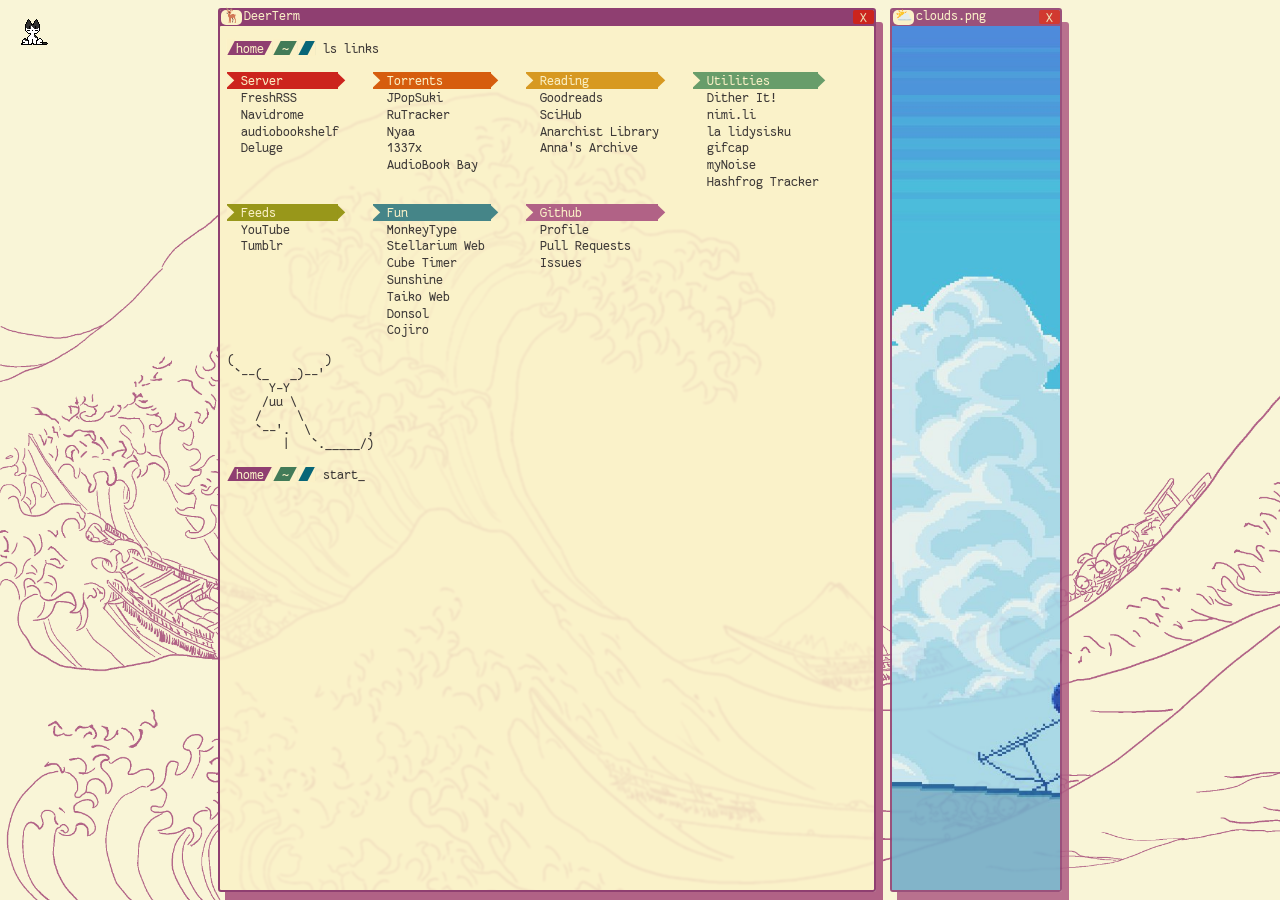
<file: index.html>
<html>
	<head>
		<!-- Meta -->
			<title>lena@home</title>
			<meta name="viewport" content="width=device-width, initial-scale=1.0">
			<meta name="theme-color" media="(prefers-color-scheme:light)" content="#ebdbb2">
			<meta name="theme-color" media="(prefers-color-scheme:dark)" content="#282828">
		<!-- Favicon -->
			<link rel="apple-touch-icon" sizes="180x180" href="img/favicon/apple-touch-icon.png">
			<link rel="icon" type="image/png" sizes="32x32" href="img/favicon/favicon-32x32.png">
			<link rel="icon" type="image/png" sizes="16x16" href="img/favicon/favicon-16x16.png">
			<link rel="manifest" href="/site.webmanifest">
		<!-- CSS -->
			<link rel="stylesheet" type="text/css" href="css/style.css">
	</head>

	<body>
		<!-- Terminal -->
		<main>
			<div class="titlebar" aria-hidden="true">
				<span class="icon">🦌</span>
				<span class="title">DeerTerm</span>
				<span class="close">X</span>
			</div>
			<p aria-hidden="true"><span class="host">home</span><span class="folder">~</span><span class="slash"></span> ls links</p>
			<nav>
				<ul>
					<li><a href="http://192.168.1.104:80">Server</a></li>
						<li><a href="http://deercraft.mooo.com:2000">FreshRSS</a></li>
						<li><a href="http://deercraft.mooo.com:4533">Navidrome</a></li>
						<li><a href="http://deercraft.mooo.com:13378">audiobookshelf</a></li>
						<li><a href="http://192.168.1.104:8112">Deluge</a></li>
				</ul>

				<ul>
					<li>Torrents</li>
						<li><a href="https://jpopsuki.eu">JPopSuki</a></li>
						<li><a href="https://rutracker.org">RuTracker</a></li>
						<li><a href="https://nyaa.si">Nyaa</a></li>
						<li><a href="https://1337x.to">1337x</a></li>
						<li><a href="https://audiobookbay.is">AudioBook Bay</a></li>
				</ul>

				<ul>
					<li>Reading</li>
						<li><a href="https://goodreads.com">Goodreads</a></li>
						<li><a href="https://whereisscihub.now.sh">SciHub</a></li>
						<li><a href="https://theanarchistlibrary.org">Anarchist Library</a></li>
						<li><a href="https://annas-archive.org">Anna's Archive</a></li>
				</ul>

				<ul>
					<li>Utilities</li>
						<li><a href="https://ditherit.com/">Dither It!</a></li>
						<li><a href="https://nimi.li/">nimi.li</a></li>
						<li><a href="https://sisku.org">la lidysisku</a></li>
						<li><a href="https://gifcap.dev/">gifcap</a></li>
						<li><a href="https://mynoise.net/">myNoise</a></li>
						<li><a href="https://hashfrog-tracker.com/">Hashfrog Tracker</a></li>
				</ul>

				<ul>
					<li>Feeds</li>
						<li><a href="https://youtube.com">YouTube</a></li>
						<li><a href="https://tumblr.com">Tumblr</a></li>
				</ul>

				<ul>
					<li>Fun</li>
						<li><a href="https://monkeytype.com">MonkeyType</a></li>
						<li><a href="https://stellarium-web.org/">Stellarium Web</a></li>
						<li><a href="https://ruwix.com/online-rubiks-stopwatch-timer/">Cube Timer</a></li>
						<li><a href="https://localhost:47990">Sunshine</a></li>
						<li><a href="https://ouo.269seahorse.me/">Taiko Web</a></li>
						<li><a href="https://donsol.tdjs.tech/">Donsol</a></li>
						<li><a href="https://www.cojiro.app/">Cojiro</a></li>
				</ul>

				<ul>
					<li><a href="https://github.com">Github</a></li>
						<li><a href="https://github.com/MarshDeer">Profile</a></li>
						<li><a href="https://github.com/pulls">Pull Requests</a></li>
						<li><a href="https://github.com/issues?q=is%3Aopen+is%3Aissue+user%3AMarshDeer+archived%3Afalse+">Issues</a></li>
				</ul>
			</nav>

			<pre aria-hidden="true">
(             )
 `--(_   _)--'
      Y-Y
     /uu \
    /     \
    `--'.  \        ,
        |   `._____/)</pre>
			<p aria-hidden="true"><span class="host">home</span><span class="folder">~</span><span class="slash"></span> start_</p>
		</main>

		<aside aria-hidden="true">
			<div class="titlebar" aria-hidden="true">
				<span class="icon">⛅</span>
				<span class="title">clouds.png</span>
				<span class="close">X</span>
			</div>
			<a onclick="themetoggle()">
				<picture>
					<source srcset="img/horizontal.png" media="(max-width: 730px)">
					<source srcset="img/vertical.jpg">
					<img src="img/vertical.jpg">
				</picture>
			</a>
		</aside>
	</body>
	<script src="js/oneko.js"></script>
	<script src="js/theme.js"></script>
</html>
</file>
<file: css/style.css>
/* Themes */
	/* Avoid eldritch horror animations */
        *|*:not(#oneko) {
                transition:			0.2s;
        }

        :root, :root.dark {--bg0h:#1d2021;--bg0t:rgba(40,40,40,.95);--bg0:#282828;--bg0s:#32302f;--bg1:#3c3836;--bg2:#504945;--bg3:#665c54;--bg4:#7c6f64;--gray:#928374;--fg0:#fbf1c7;--fg1:#ebdbb2;--fg2:#d5c4a1;--fg3:#bdae93;--fg4:#a89984;--red:#fb4934;--green:#b8bb26;--yellow:#fabd2f;--blue:#83a598;--purple:#d3869b;--aqua:#8ec07c;--orange:#fe8019;--dred:#cc241d;--dgreen:#98971a;--dyellow:#d79921;--dblue:#458588;--dpurple:#b16286;--daqua:#689d6a;--dorange:#d65d0e;--neko:url(img/cleo.gif);--background:url(../img/bgdark.png);}

        :root.light {--bg0h:#f9f5d7;--bg0t:rgba(251,241,199,.85);--bg0:#fbf1c7;--bg0s:#f2e5bc;--bg1:#ebdbb2;--bg2:#d5c4a1;--bg3:#bdae93;--bg4:#a89984;--gray:#928374;--fg0:#282828;--fg1:#3c3836;--fg2:#504945;--fg3:#665c54;--fg4:#7c6f64;--red:#9d0006;--green:#79740e;--yellow:#b57614;--blue:#076678;--purple:#8f3f71;--aqua:#427b58;--orange:#af3a03;--dred:#cc241d;--dgreen:#98971a;--dyellow:#d79921;--dblue:#458588;--dpurple:#b16286;--daqua:#689d6a;--dorange:#d65d0e;--neko:url(img/cleo.gif);--background:url(../img/bglight.png);}

/* Font */
        @font-face {
                font-family:			fantasque;
                src:				url(../font/fantasque.ttf);
        }

/* Desktop view */
        html {
                align-items:			center;
                font:				14px fantasque, monospace;
                line-height:			1.2;
                display:			flex;
                height:				100%;
		overflow-y:			hidden !important; /* why the hell is this necessary? */
                justify-content:		center;
        }

        body {
                background-color:		var(--bgcolor);
                background-size:		cover;
		background-image:		var(--background);
		display:			grid;
		grid-template-columns:		auto auto;
		column-gap:			2ch;
        }

        main {
                display:			flex;
                flex-direction:			column;
                min-height:			30ch;
                min-width:			50vw;
                padding:			2em;
                float:				left;
		padding:			2em 1ch 1em
        }

        p {
                margin:				0;
                color:				var(--fg1);
        }

                .host, .folder, .slash {
                        color:			var(--bg0);
                }

		.host {background-color:var(--purple);}
		.folder {background-color:var(--aqua);}
		.slash {background-color:var(--blue);}

			:where(.host, .folder, .slash)::before, :where(.host, .folder, .slash)::after {font-size:larger;}
			:where(.host, .folder, .slash)::after {content:"";}
			:where(.host, .folder, .slash)::before  {content:"";}

        a {
                color:				var(--fg1);
                text-decoration:		none;
        }

                ul:nth-child(1n) a:hover {color:var(--red);}
                ul:nth-child(2n) a:hover {color:var(--orange);}
                ul:nth-child(3n) a:hover {color:var(--yellow);}
                ul:nth-child(4n) a:hover {color:var(--aqua);}
                ul:nth-child(5n) a:hover {color:var(--green);}
                ul:nth-child(6n) a:hover {color:var(--blue);}
                ul:nth-child(7n) a:hover {color:var(--purple);}
        ul {
                list-style-type:		none;
                margin:				0;
                padding:			0;
        }

                ul:nth-child(1n) li:first-child {background-color:var(--dred);}
                ul:nth-child(2n) li:first-child {background-color:var(--dorange);}
                ul:nth-child(3n) li:first-child {background-color:var(--dyellow);}
                ul:nth-child(4n) li:first-child {background-color:var(--daqua);}
                ul:nth-child(5n) li:first-child {background-color:var(--dgreen);}
                ul:nth-child(6n) li:first-child {background-color:var(--dblue);}
                ul:nth-child(7n) li:first-child {background-color:var(--dpurple);}

		ul:nth-child(1n) li:first-child::after {color:var(--dred);}
		ul:nth-child(2n) li:first-child::after {color:var(--dorange);}
		ul:nth-child(3n) li:first-child::after {color:var(--dyellow);}
		ul:nth-child(4n) li:first-child::after {color:var(--daqua);}
		ul:nth-child(5n) li:first-child::after {color:var(--dgreen);}
		ul:nth-child(6n) li:first-child::after {color:var(--dblue);}
		ul:nth-child(7n) li:first-child::after {color:var(--dpurple);}

	li:first-child {
		color:			var(--bg0);
		margin-left:		-2ch;
		margin-right:		7ch;
		position:		relative;
	}

		li:first-child a {color: var(--bg0);}

		li:first-child::before {
			content:	" ";
		}

		li:first-child::after {
			content:	"";
			position:	absolute;
			right:		-1ch;
		}

        nav {
		row-gap:			1em;
                display:			grid;
                grid-template-columns:		auto auto auto auto;
                padding:			1em 0;
		margin-left:			2ch;
        }

        aside {
                float:				right;
                width:				24ch;
		opacity:			90%;
		padding:			calc(1em + 2px) 0 0;
        }

                aside img {
                        width:			100%;
                        height:			100%;
                        object-fit:		cover;
                }

        pre {
                margin:				0 0 1em 0;
                color:				var(--fg1);
                font:				14px fantasque;
        }
	
	main,
	aside {
		backdrop-filter:		blur(1px);
		box-shadow:			1ch 1em var(--dpurple),
						inset 0 calc(1em + 2px) var(--purple);
		background-color:		var(--bg0t);
                border:				2px solid var(--purple);
		border-radius:			3px;
		position:			relative;
	}

	::selection {
		color:				var(--fg1);
		background-color:		var(--dblue);
	}

	.titlebar {
		position:			absolute;
		top:				-3px;
		left:				1px;
		color:				var(--bg0);
		width:				100%;
		display:			flex;
		gap:				2px;
	}

		.titlebar .icon {
			color:			var(--fg1);
			background-color:	var(--bg0);
			padding:		2px;
			border-radius:		5px;
			height:			calc(1rem - 3px);
			position:		relative;
			top:			3px;
			line-height:		0.5
		}

		.titlebar .title {
			flex:			1;
		}

		.titlebar .close {
			content:		"X";
			position:		relative;
			top:			3px;
			right:			1px;
			width:			3ch;
			height:			1em;
			border-radius:		2px;
			background-color:	var(--dred);
			color:			#ebdbb2;
			text-align:		center;
			line-height:		1;
			justify-self:		flex-end;
		}
			
/* Mobile view */
        @media screen and (max-width: 730px) {
                html {
                        font:			11px fantasque;
                }

		body {
			display:		grid;
			grid-template-columns:	auto;
		}

                main {
                        display:		grid;
                        align-items:		center;
                }

                aside,
                main {
                        width: 			80vw;
                }

                aside {
                        max-height:		12em;
                        margin:			2em auto;
                        float:			left;
                }

                nav {
                        grid-template-columns:	30% 30% 30%;
                        grid-column-gap:	5%;
                }

                pre {
                        display:		none;
                }

                .slash {
                        font-size:		11px;
                }
        }

        @media screen and (max-width: 470px) {
                nav {
                        grid-template-columns:	40% 40%;
                        grid-column-gap:	20%;
                }

                aside {
                        max-height:		10em;
                }
        }

        @media screen and (max-width: 400px) {
                aside {
                        max-height:		8em;
                }

/* Accessibility */
	@media screen and (prefers-reduced-motion) {
		#oneko {
			display:		none;
		}

		* {
			transition:		none;
		}
	}
</file>
